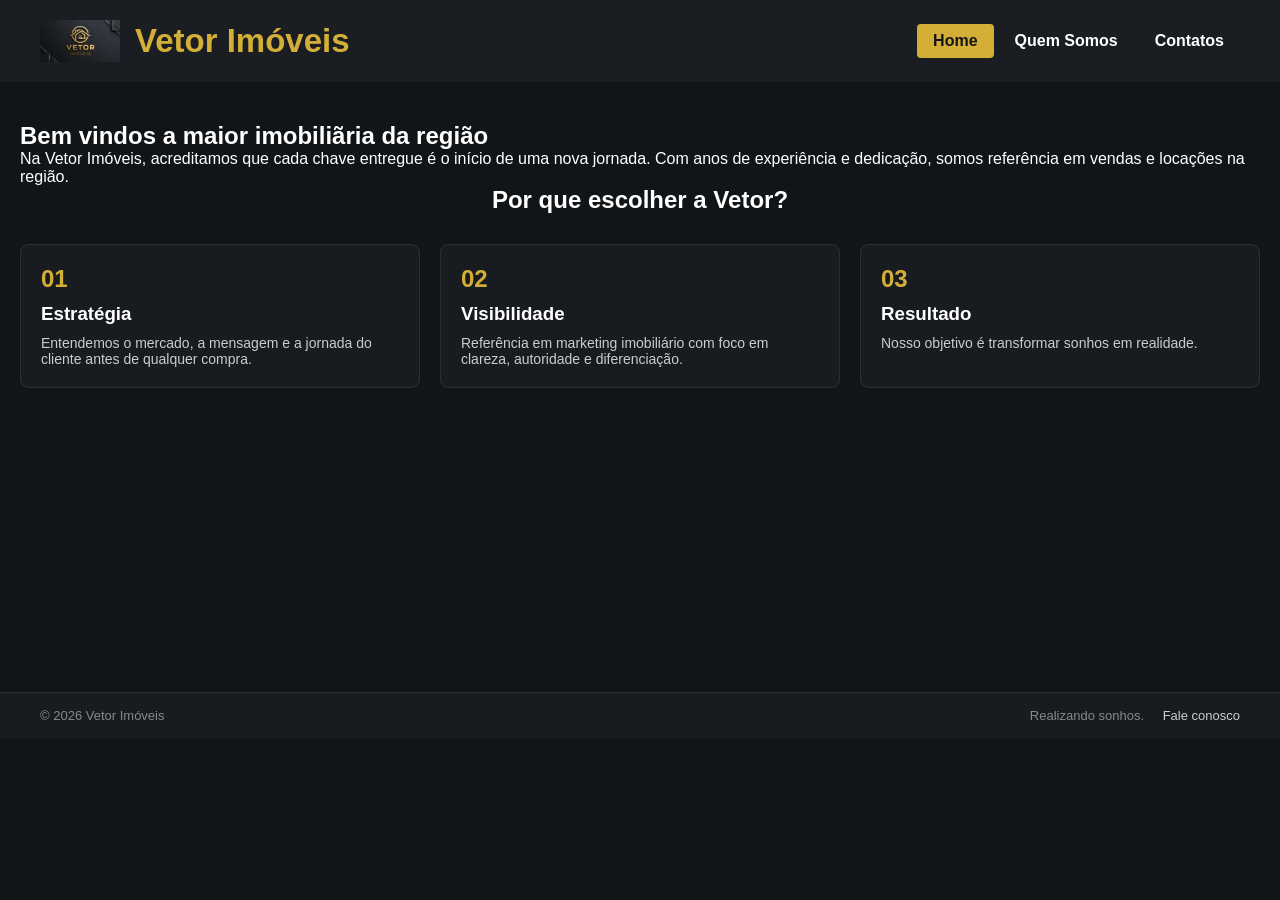
<file: index.html>
<!DOCTYPE html>
<html lang="pt-BR">
<head>
    <meta charset="UTF-8">
    <meta name="viewport" content="width=device-width, initial-scale=1.0">
    <title>Vetor Imóveis | Encontre seu novo lar</title>

    <link rel="stylesheet" href="style.css">
</head>
<body>
    <header>
        <div class="brand">
            <img src="ChatGPT Image 31 de ago. de 2026, 19_34_45.png" class="logo">
            <h1>Vetor Imóveis</h1>
        </div>
        <nav class="main-nav">
            <a class="active" href="index.html">Home</a>
            <a href="quemsomos.html">Quem Somos</a>
            <a href="contatos.html">Contatos</a>
        </nav>
    </header>
    <main>
        <section class="hero"> <h1>Bem vindos a maior imobiliãria da região</h1>
        <p>Na Vetor Imóveis, acreditamos que cada chave entregue é o início de uma nova jornada. 
Com anos de experiência e dedicação, somos referência em vendas e locações na região.</p>
</section>
       <section>
         <div class="section-heading">
                <h2>Por que escolher a Vetor?</h2>
            </div>
             <div class="highlight-grid">
                <article class="highlight">
                    <div class="number">01</div>
                    <h3>Estratégia</h3>
                    <p>Entendemos o mercado, a mensagem e a jornada do cliente antes de qualquer compra.</p>
                </article>
                <article class="highlight">
                    <div class="number">02</div>
                    <h3>Visibilidade</h3>
                    <p>Referência em marketing imobiliário com foco em clareza, autoridade e diferenciação.</p>
                </article>
                <article class="highlight">
                    <div class="number">03</div>
                    <h3>Resultado</h3>
                    <p>Nosso objetivo é transformar sonhos em realidade.</p>
                </article>
            </div>
       </section>

    </main>

    <footer class="site-footer">
        <p>© 2026 Vetor Imóveis</p>
        <p>Realizando sonhos. <a href="Contatos.html">Fale conosco</a>
    </footer>
</body>
</html>
</file>
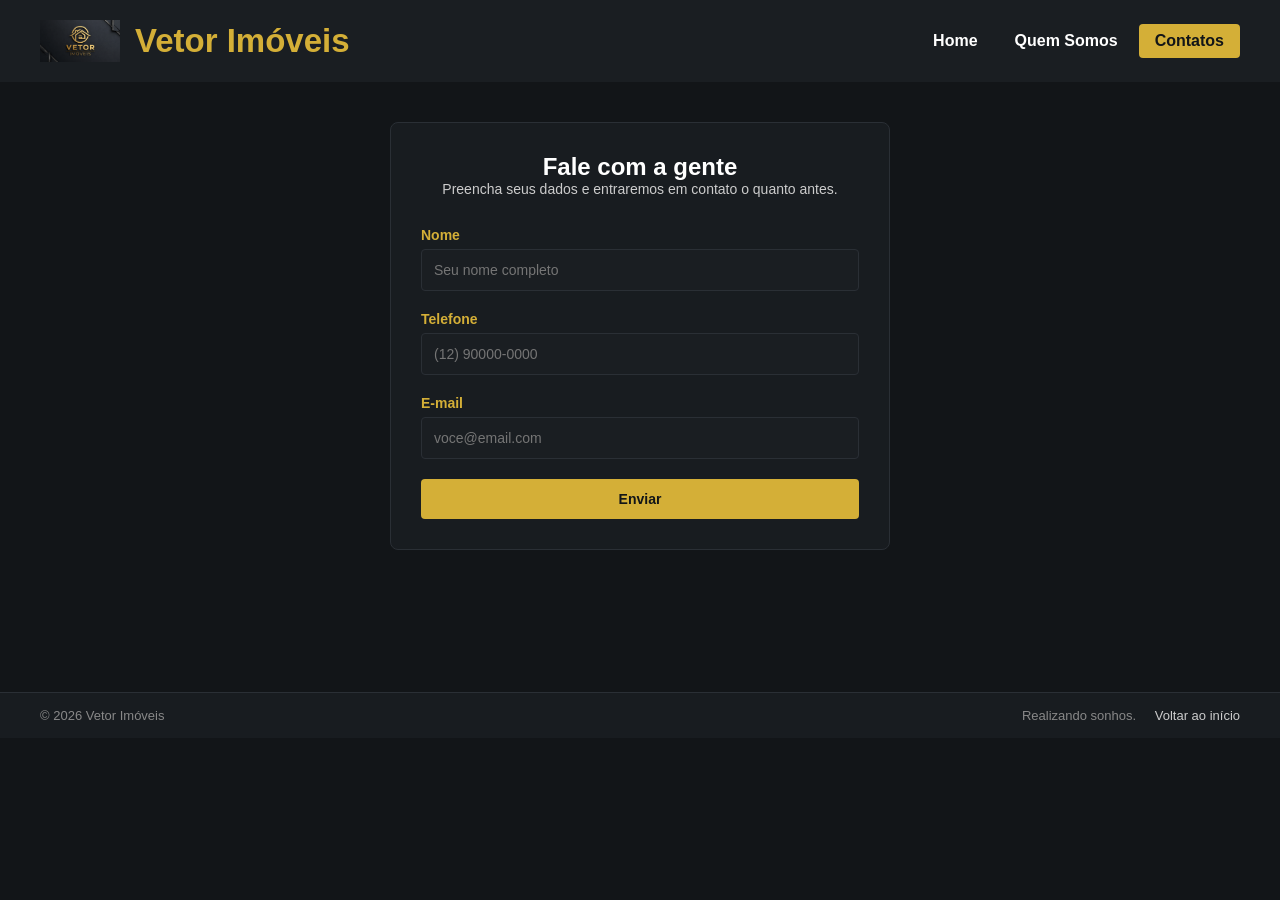
<file: contatos.html>
<!DOCTYPE html>
<html lang="pt-BR">
<head>
	<meta charset="UTF-8">
	<meta name="viewport" content="width=device-width, initial-scale=1.0">
	<title>Contatos | Vetor Imóveis</title>

	<link rel="stylesheet" href="style.css">
</head>
<body>
	<header>
		<div class="brand">
			<img src="ChatGPT Image 31 de ago. de 2026, 19_34_45.png" class="logo">
			<h1>Vetor Imóveis</h1>
		</div>
		<nav class="main-nav">
			<a href="index.html">Home</a>
			<a href="quemsomos.html">Quem Somos</a>
			<a class="active" href="contatos.html">Contatos</a>
		</nav>
	</header>

	<main>
		<section class="contact-section">
			<div class="section-heading">
				<h2>Fale com a gente</h2>
				<p>Preencha seus dados e entraremos em contato o quanto antes.</p>
			</div>

			<form class="contact-form">
				<div class="form-group">
					<label for="nome">Nome</label>
					<input type="text" id="nome" name="nome" placeholder="Seu nome completo" required>
				</div>

				<div class="form-group">
					<label for="telefone">Telefone</label>
					<input type="tel" id="telefone" name="telefone" placeholder="(12) 90000-0000" required>
				</div>

				<div class="form-group">
					<label for="email">E-mail</label>
					<input type="email" id="email" name="email" placeholder="voce@email.com" required>
				</div>

				<button type="submit" class="form-submit">Enviar</button>
			</form>
		</section>
	</main>

	<footer class="site-footer">
		<p>© 2026 Vetor Imóveis</p>
		<p>Realizando sonhos. <a href="index.html">Voltar ao início</a></p>
	</footer>
</body>
</html>
</file>
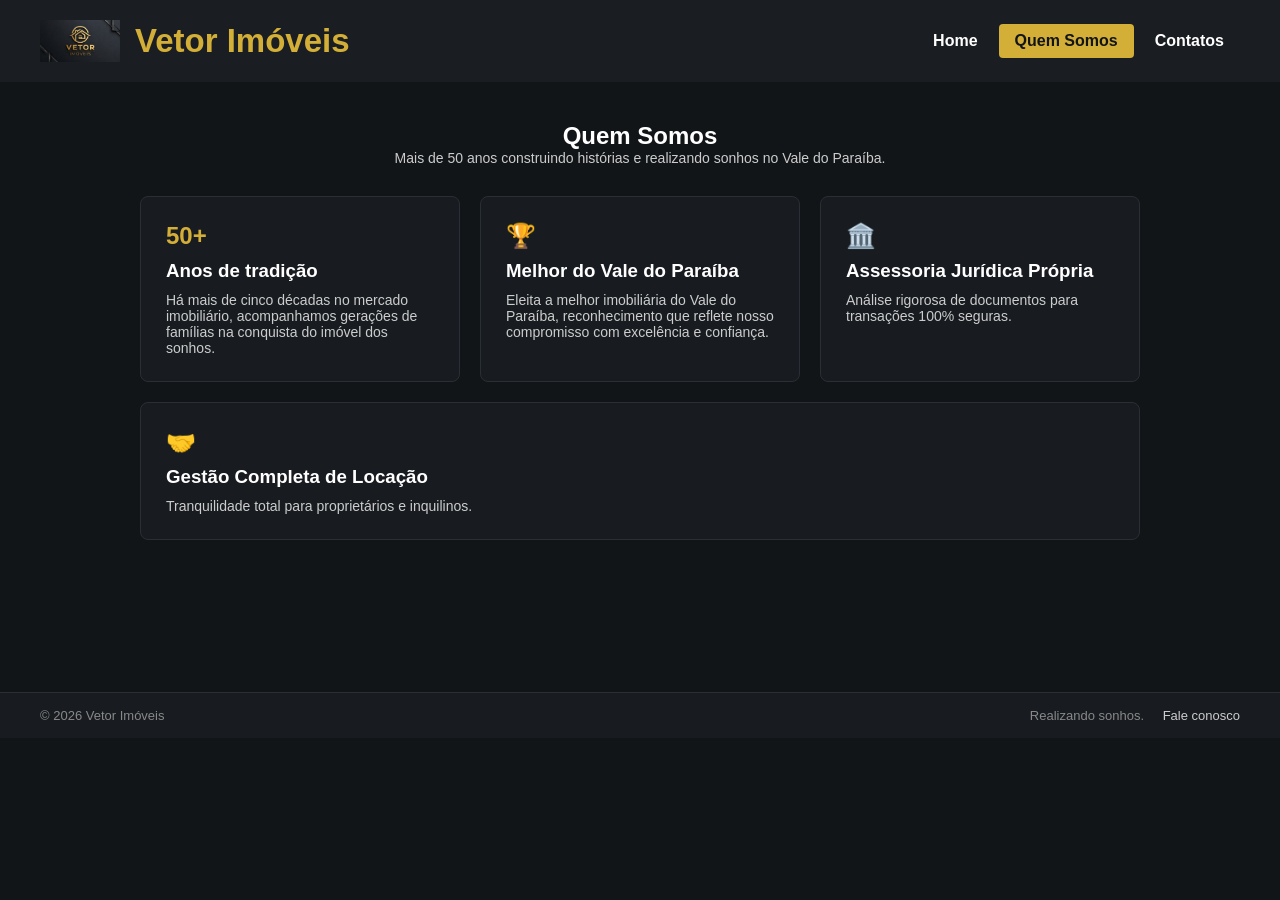
<file: quemsomos.html>
<!DOCTYPE html>
<html lang="pt-BR">
<head>
	<meta charset="UTF-8">
	<meta name="viewport" content="width=device-width, initial-scale=1.0">
	<title>Quem Somos | Vetor Imóveis</title>

	<link rel="stylesheet" href="style.css">
</head>
<body>
	<header>
		<div class="brand">
			<img src="ChatGPT Image 31 de ago. de 2026, 19_34_45.png" class="logo">
			<h1>Vetor Imóveis</h1>
		</div>
		<nav class="main-nav">
			<a href="index.html">Home</a>
			<a class="active" href="quemsomos.html">Quem Somos</a>
			<a href="contatos.html">Contatos</a>
		</nav>
	</header>

	<main>
		<section class="about-section">
			<div class="section-heading">
				<h2>Quem Somos</h2>
				<p>Mais de 50 anos construindo histórias e realizando sonhos no Vale do Paraíba.</p>
			</div>

			<div class="about-grid">
				<article class="about-card">
					<div class="number">50+</div>
					<h3>Anos de tradição</h3>
					<p>Há mais de cinco décadas no mercado imobiliário, acompanhamos gerações de famílias na conquista do imóvel dos sonhos.</p>
				</article>

				<article class="about-card">
					<div class="number">🏆</div>
					<h3>Melhor do Vale do Paraíba</h3>
					<p>Eleita a melhor imobiliária do Vale do Paraíba, reconhecimento que reflete nosso compromisso com excelência e confiança.</p>
				</article>

				<article class="about-card">
					<div class="number">🏛️</div>
					<h3>Assessoria Jurídica Própria</h3>
					<p>Análise rigorosa de documentos para transações 100% seguras.</p>
				</article>

				<article class="about-card">
					<div class="number">🤝</div>
					<h3>Gestão Completa de Locação</h3>
					<p>Tranquilidade total para proprietários e inquilinos.</p>
				</article>
			</div>
		</section>
	</main>

	<footer class="site-footer">
		<p>© 2026 Vetor Imóveis</p>
		<p>Realizando sonhos. <a href="contatos.html">Fale conosco</a></p>
	</footer>
</body>
</html>
</file>
<file: style.css>
* {
    margin: 0;
    padding: 0;
    box-sizing: border-box;
}

body {
    background-color: #121518;
    color: #ffffff;
    font-family: Arial, sans-serif;
}

header {
    display: flex;
    justify-content: space-between;
    align-items: center;
    padding: 20px 40px;
    background-color: #1a1e22;
}

.brand {
    display: flex;
    align-items: center;
    gap: 15px;
}

.logo {
    width: 80px;
    height: auto;
}

.brand h1 {
    font-size: 33px;
    color: #d4af37;
}

.main-nav {
    display: flex;
    gap: 5px;
}

.main-nav a {
    color: #ffffff;
    text-decoration: none;
    font-weight: bold;
    padding: 8px 16px;
    border-radius: 4px;
}

.main-nav a:hover {
    color: #d4af37;
}

.main-nav a.active {
    background-color: #d4af37;
    color: #121518;
}

main {
    width: 100%;
    min-height: 610px;
    background-size: cover;
    background-position: left center;
    padding: 40px 20px;
}

.section-heading {
    text-align: center;
    margin-bottom: 30px;
}

.section-heading p {
    color: #cccccc;
    font-size: 14px;
}

.highlight-grid {
    display: flex;
    gap: 20px;
}

.highlight {
    flex: 1;
    background-color: #181c20;
    padding: 20px;
    border-radius: 8px;
    border: 1px solid #2a2f35;
}

.highlight h3 {
    margin-bottom: 10px;
    color: #ffffff;
}

.highlight p {
    color: #cccccc;
    font-size: 14px;
}

.number {
    font-size: 24px;
    font-weight: bold;
    color: #d4af37;
    margin-bottom: 10px;
}

footer {
    background-color: #181c20;
    border-top: 1px solid #2a2f35;
    padding: 15px 40px;
    display: flex;
    justify-content: space-between;
    align-items: center;
    font-size: 13px;
    color: #888888;
}

footer a {
    color: #cccccc;
    text-decoration: none;
    margin-left: 15px;
}

footer a:hover {
    color: #d4af37;
}


.contact-section {
    max-width: 500px;
    margin: 0 auto;
    background-color: #181c20;
    padding: 30px;
    border-radius: 8px;
    border: 1px solid #2a2f35;
}

.contact-form {
    display: flex;
    flex-direction: column;
    gap: 20px;
}

.form-group {
    display: flex;
    flex-direction: column;
    gap: 6px;
}

.form-group label {
    font-size: 14px;
    font-weight: bold;
    color: #d4af37;
}

.form-group input {
    background-color: #1a1e22;
    border: 1px solid #2a2f35;
    border-radius: 4px;
    padding: 12px;
    color: #ffffff;
    font-size: 14px;
}

.form-submit {
    background-color: #d4af37;
    color: #121518;
    border: none;
    border-radius: 4px;
    padding: 12px 28px;
    font-weight: bold;
    font-size: 14px;
    cursor: pointer;
}

.form-submit:hover {
    background-color: #e6c458;
}


.about-section {
    max-width: 1000px;
    margin: 0 auto;
}

.about-grid {
    display: flex;
    flex-wrap: wrap;
    gap: 20px;
}

.about-card {
    flex: 1;
    min-width: 260px;
    background-color: #181c20;
    padding: 25px;
    border-radius: 8px;
    border: 1px solid #2a2f35;
}

.about-card h3 {
    margin-bottom: 10px;
    color: #ffffff;
}

.about-card p {
    color: #cccccc;
    font-size: 14px;
}
</file>
